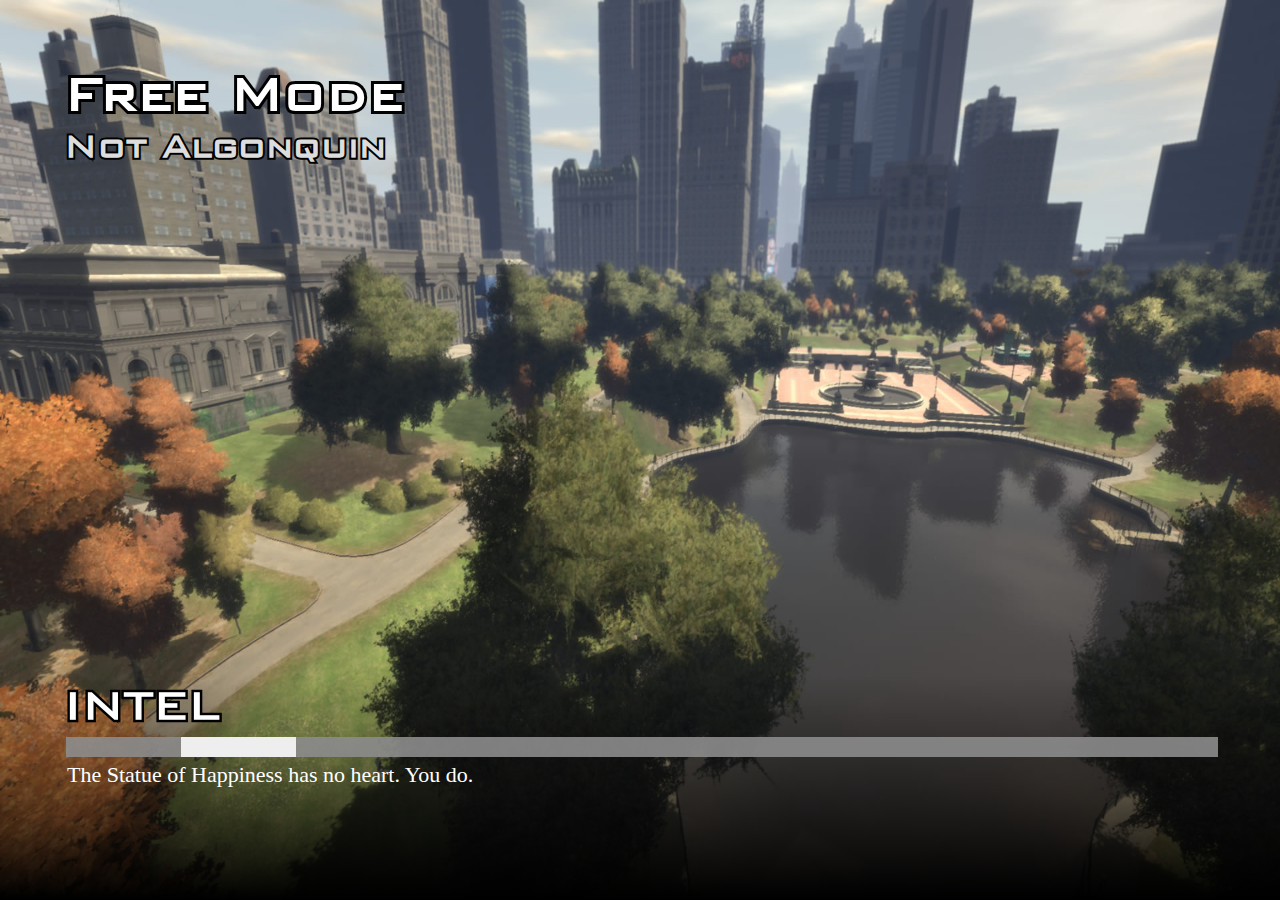
<file: server/resources/[cfx-default]/[test]/example-loadscreen/index.html>
<html>
    <head>
        <link href="keks.css" rel="stylesheet" type="text/css" />
    </head>
    <body>
        <div class="backdrop">
            <div class="top">
                <h1 title="Free Mode">Free Mode</h1>
                <h2 title="Not Algonquin">Not Algonquin</h2>
            </div>

            <div class="letni">
                <h2 title="INTEL">Intel</h2>
                <h3></h3>
                <div class="loadbar"><div class="thingy"></div></div>
                <p>The Statue of Happiness has no heart. You do.</p>
            </div>
            <div class="bottom">
                <div id="gradient">
                </div>
            </div>
        </div>

<script type="text/javascript">
// this will actually restart the loading bar a lot, making multiple loading bars is an exercise to the reader... for now.
// for a set of possible events, see https://github.com/citizenfx/fivem/blob/master/code/components/loading-screens-five/src/LoadingScreens.cpp
var count = 0;
var thisCount = 0;

const emoji = {
    INIT_BEFORE_MAP_LOADED: [ '🍉' ],
    INIT_AFTER_MAP_LOADED: [ '🍋', '🍊' ],
    INIT_SESSION: [ '🍐', '🍅', '🍆' ],
};

const handlers = {
    startInitFunctionOrder(data)
    {
        count = data.count;

        document.querySelector('.letni h3').innerHTML += emoji[data.type][data.order - 1] || '';
    },

    initFunctionInvoking(data)
    {
        document.querySelector('.thingy').style.left = '0%';
        document.querySelector('.thingy').style.width = ((data.idx / count) * 100) + '%';
    },

    startDataFileEntries(data)
    {
        count = data.count;

        document.querySelector('.letni h3').innerHTML += "\u{1f358}";
    },

    performMapLoadFunction(data)
    {
        ++thisCount;

        document.querySelector('.thingy').style.left = '0%';
        document.querySelector('.thingy').style.width = ((thisCount / count) * 100) + '%';
    },

    onLogLine(data)
    {
        document.querySelector('.letni p').innerHTML = data.message + "..!";
    }
};

window.addEventListener('message', function(e)
{
    (handlers[e.data.eventName] || function() {})(e.data);
});
</script>
    </body>
</html>
</file>
<file: server/resources/[cfx-default]/[test]/example-loadscreen/keks.css>
body
{
    margin: 0px;
    padding: 0px;
}

.backdrop
{
    position: relative;
    top: 0px;
    left: 0px;
    width: 100%;
    height: 100%;

    background-image: url(loadscreen.jpg);
    background-size: 100% 100%;
}

.bottom
{
    position: absolute;
    bottom: 0px;
    width: 100%;
    height: 100%;
}

#gradient
{
    position: absolute;
    bottom: 0px;
    width: 100%;

    height: 25%;

    background: linear-gradient(to bottom, rgba(0, 0, 0, 0) 0%, rgba(0, 0, 0, 1) 100%);
}

@font-face {
    font-family: 'BankGothic';
    src: url('bankgothic.ttf') format('truetype');
    font-weight: normal;
    font-style: normal;
}

h1, h2 {
  position: relative;
  background: transparent;
  z-index: 0;
}
/* add a single stroke */
h1:before, h2:before {
  content: attr(title);
  position: absolute;
  -webkit-text-stroke: 0.1em #000;
  left: 0;
  z-index: -1;
}


.letni
{
    position: absolute;
    left: 5%;
    right: 5%;
    bottom: 10%;

    z-index: 5;

    color: #fff;

    font-family: "Segoe UI";
}

.letni p
{
    font-size: 22px;

    margin-left: 3px;

    margin-top: 0px;
}

.letni h2, .letni h3
{
    font-family: BankGothic;

    text-transform: uppercase;

    font-size: 50px;

    margin: 0px;

    display: inline-block;
}

.top
{
    color: #fff;

    position: absolute;
    top: 7%;
    left: 5%;
    right: 5%;
}

.top h1
{
    font-family: BankGothic;
    font-size: 60px;

    margin: 0px;
}

.top h2
{
    font-family: BankGothic;
    font-size: 40px;

    margin: 0px;

    color: #ddd;
}

.loadbar
{
    width: 100%;
    background-color: rgba(140, 140, 140, .9);
    height: 20px;

    margin-left: 2px;
    margin-right: 3px;

    margin-top: 5px;
    margin-bottom: 5px;

    overflow: hidden;

    position: relative;

    display: block;
}

.thingy
{
    width: 10%;
    background-color: #eee;
    height: 20px;

    position: absolute;
    left: 10%;
}
</file>
